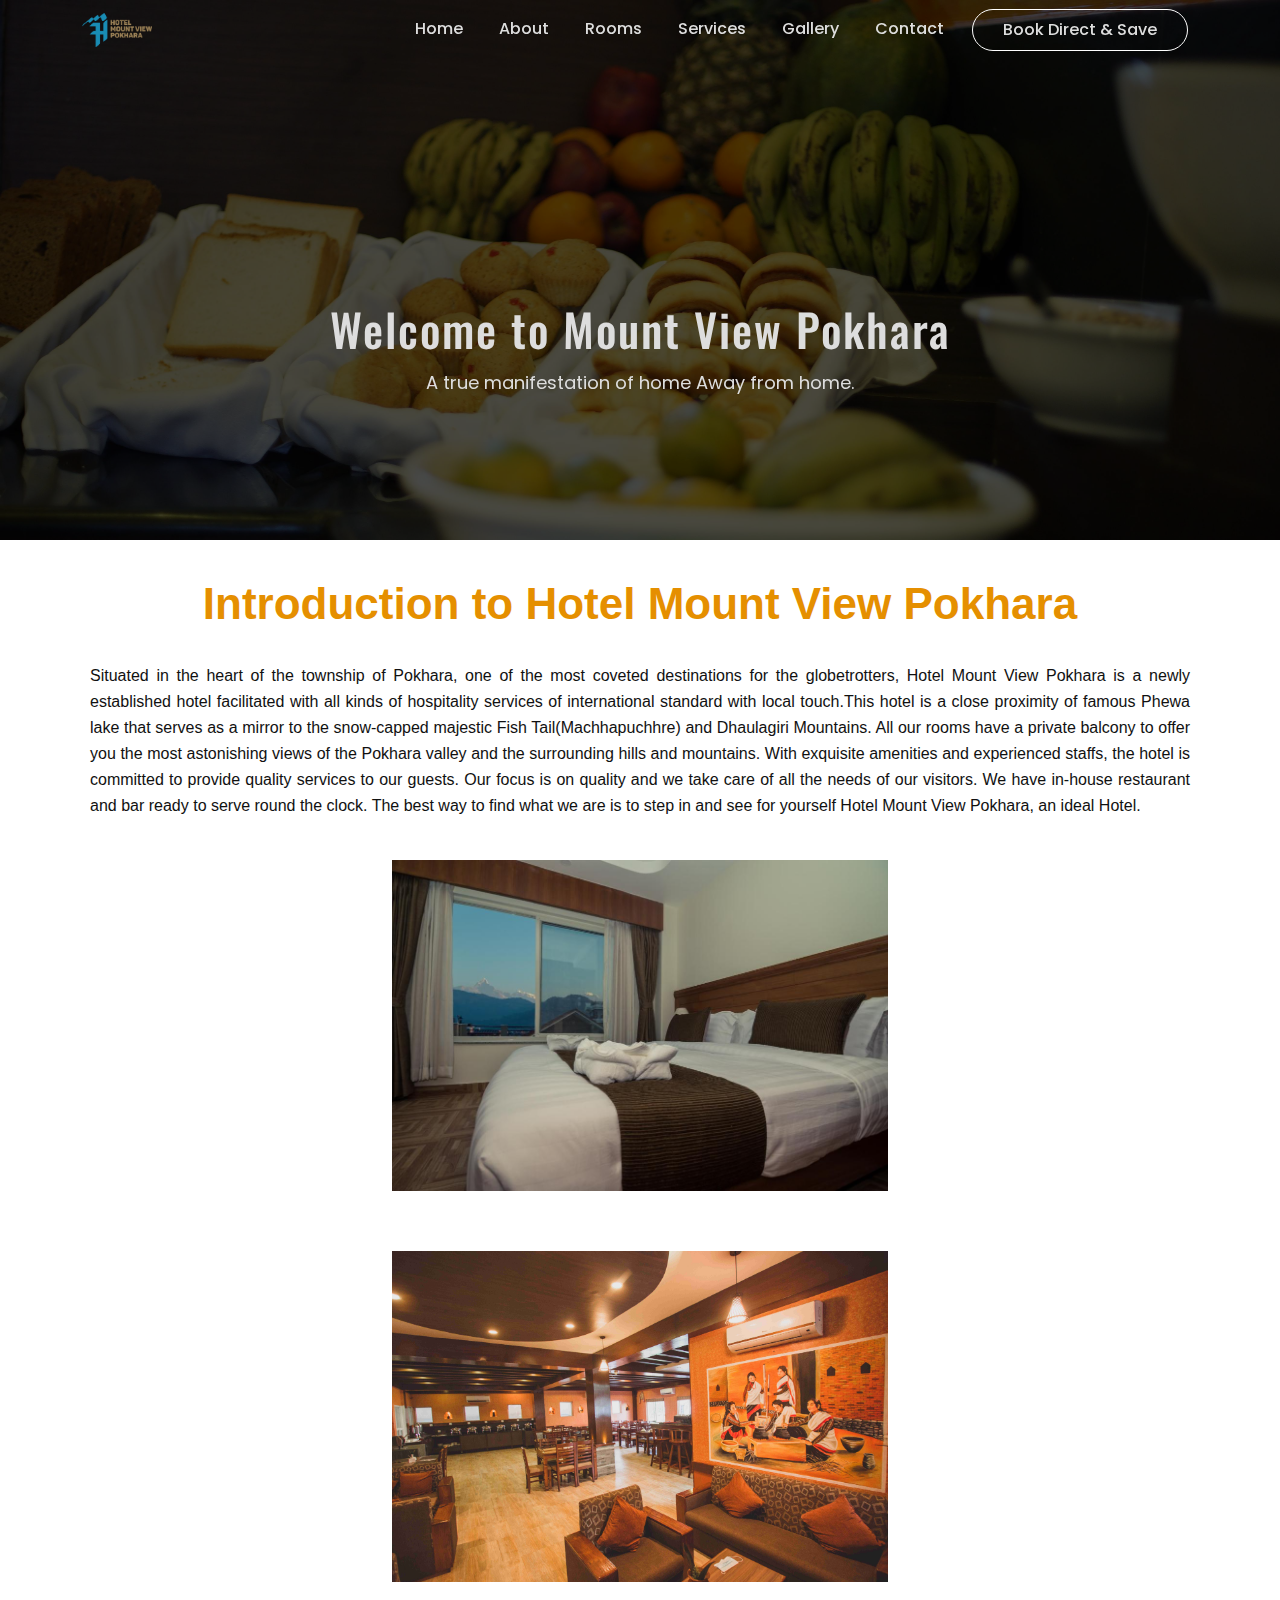
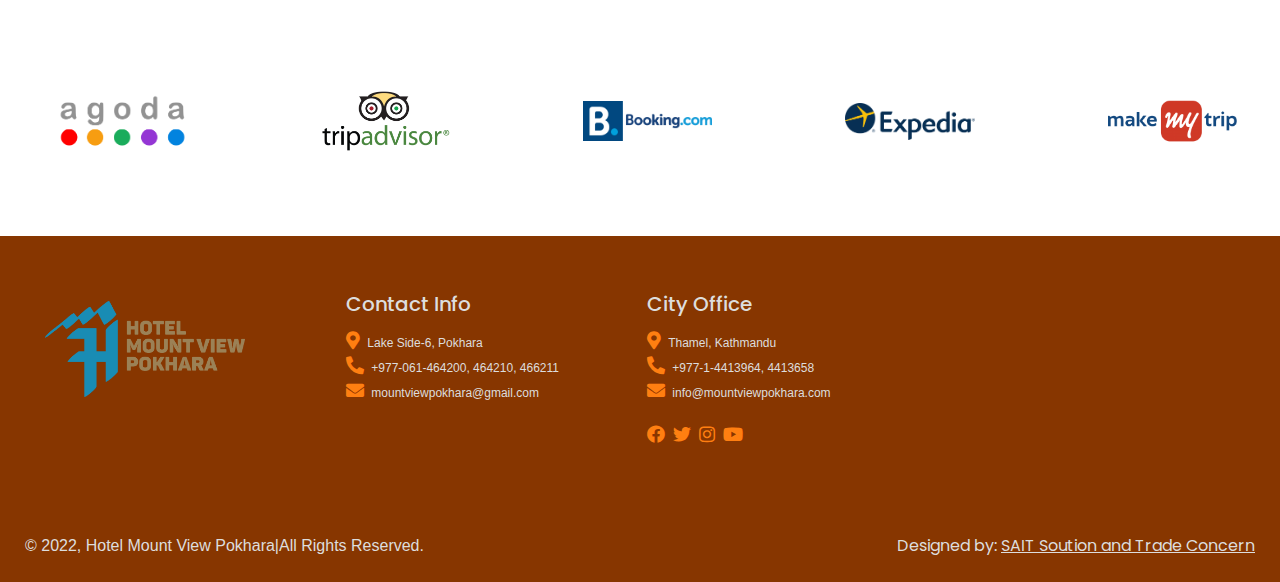
<file: about.html>
<!DOCTYPE html>
<html lang="en">
<head>
  <meta charset="UTF-8">
  <meta http-equiv="X-UA-Compatible" content="IE=edge">
  <meta name="viewport" content="width=device-width, initial-scale=1.0">
  <title>About Us</title>
  
  <link rel="icon" type="image/png" href="images/Logo.png">

  <!-- Bootstrap 5 CDN Links -->
  <link rel="stylesheet" href="https://cdnjs.cloudflare.com/ajax/libs/twitter-bootstrap/5.1.0/css/bootstrap.min.css">
  <link rel="stylesheet" href="https://cdnjs.cloudflare.com/ajax/libs/font-awesome/5.15.4/css/all.min.css">
  <link rel="stylesheet" href="about.css">

  <!-- jquery to load header -->
  <script src="https://code.jquery.com/jquery-3.6.0.min.js"></script>
     <!-- load header -->
   <script>
    $(document).ready(function(){
      $("header").load("header.html");
    });
    </script>
  
</head>
<body>
  <header>    
  </header>
<div id="carouselExampleCaptions" class="carousel slide" data-bs-ride="false">
 
  <div class="carousel-inner">
    <div class="carousel-item active">
      <img src="images/gallery/fruits basket.jpg" class="d-block w-100" alt="...">
      <div class="carousel-caption ">
        <h5>Welcome to Mount View Pokhara</h5>
        <p>A true manifestation of home Away from home.</p>
        
      </div>
    </div>
    
  </div>
  
</div>

<div class="div1">
    <h1>Introduction to Hotel Mount View Pokhara</h1>
    <p>
      Situated in the heart of the township of Pokhara, one of the most coveted destinations for the globetrotters, Hotel Mount
      View Pokhara is a newly established hotel facilitated with all kinds of hospitality services of international standard with
      local touch.This hotel is a close proximity of famous Phewa lake that serves as a mirror to the snow-capped majestic
      Fish Tail(Machhapuchhre) and Dhaulagiri Mountains. All our rooms have a private balcony to offer you the most astonishing views
      of the Pokhara valley and the surrounding hills and mountains. With exquisite amenities and experienced staffs, the hotel is committed to provide quality
      services to our guests. Our focus is on quality and we take care of all the needs of our visitors. We have in-house restaurant and bar ready to serve round the clock.
      The best way to find what we are is to step in and see for yourself Hotel Mount View Pokhara, an ideal Hotel.
    </p>
</div>  
<div class="photo">
 
    <div class="p-box">
      <img src="images/room/Double.jpg" alt="">
      
    </div>
    
    <div class="p-box">
      <img src="images/gallery/resturant1.jpg" alt="">
    </div>
   
</div>  

<div class="feature">
 
    <div class="fe-box">
      <img src="images/affiliated/agoda.png" alt="">
      
    </div>
    <div class="fe-box">
        <img src="images/affiliated/tripadvisor.png" alt="">
        
      </div>
    <div class="fe-box">
      <img src="images/affiliated/Booking_Logo.png" alt="">
    </div>
    <div class="fe-box">
      <img src="images/affiliated/expedia.png" alt="">
    </div>
    <div class="fe-box">
      <img src="images/affiliated/makemytrip.png" alt="">
    </div>
    
</div>


<section class="footer" id="contact">
    <div class="col">
      <div class="logo">
        <img src="images/Logo.png" alt="" />
      </div>
    
     
  
    </div>
   
    <div class="col">
      
    
      <h4>Contact Info</h4>
      <div class = "contact-item">
        <span>
            <i class = "fas fa-map-marker-alt"></i>
        </span>
        <span>
          Lake Side-6, Pokhara
        </span>
      </div>
      <div class = "contact-item">
        <span>
            <i class = "fas fa-phone-alt"></i>
        </span>
        <span>
          +977-061-464200, 464210, 466211
        </span>
      </div>
      <div class = "contact-item">
        <span>
            <i class = "fas fa-envelope"></i>
        </span>
        <span>
          mountviewpokhara@gmail.com
        </span>
      </div>
     
      
  
    </div>
    <div class="col">
      <h4>City Office </h4>
      
      <div class = "contact-item">
        <span>
            <i class = "fas fa-map-marker-alt"></i>
        </span>
        <span>
          Thamel, Kathmandu
        </span>
      </div>
      <div class = "contact-item">
        <span>
            <i class = "fas fa-phone-alt"></i>
        </span>
        <span>
          +977-1-4413964, 4413658
        </span>
      </div>
      <div class = "contact-item">
        <span>
            <i class = "fas fa-envelope"></i>
        </span>
        <span>
          info@mountviewpokhara.com
        </span>
      </div>
    <div class="follow">
      
      <div class="icon">
        <a href="https://www.facebook.com/mountviewpokhara/"><i class="fab fa-facebook"></i></a>
        
        <i class="fab fa-twitter"></i>
        <i class="fab fa-instagram"></i>
        <i class="fab fa-youtube"></i>
  
      </div>
    </div>
    
      
    </div>
    <div class="col">
      <iframe src="https://www.google.com/maps/embed?pb=!1m18!1m12!1m3!1d3515.993051113046!2d83.95738111439675!3d28.207523709941217!2m3!1f0!2f0!3f0!3m2!1i1024!2i768!4f13.1!3m3!1m2!1s0x3995951c0eed05e1%3A0x2797a7347f94ca8c!2sHotel%20Mount%20View%20Pokhara!5e0!3m2!1sen!2snp!4v1665728912661!5m2!1sen!2snp" width="200" height="150" margin-right="15px" margin-top="15px" style="border:0;" allowfullscreen="" loading="lazy" referrerpolicy="no-referrer-when-downgrade"></iframe>
    
     
  
    </div> 
   
    
    
    
    </div>
    <div class="line">
      <span class="divider"></span>
    </div>
    </div>
    </div>
  </section>
  
  
  
  <section class="footer copyright">
    <p>
       © 2022, Hotel Mount View Pokhara|All Rights
      Reserved.
    </p>
    <span>Designed by:
      <a href="https://www.sait.com.np/">
          <!-- <span class="logo">
    <img src="images/S.A I.T Logo. Png.png" >
  </span> -->SAIT Soution and Trade Concern
      </a>
  </span>
  </section>
  <script src="js/main.js"></script>
  <script src="https://cdn.jsdelivr.net/npm/@popperjs/core@2.11.6/dist/umd/popper.min.js" ></script>
  <script src="https://cdn.jsdelivr.net/npm/bootstrap@5.2.2/dist/js/bootstrap.min.js" ></script>
    
  </body>
  </html>
</file>
<file: about.css>
@import url('https://fonts.googleapis.com/css2?family=Oswald:wght@200;300;400;500;600;700&display=swap');
@import url('https://fonts.googleapis.com/css2?family=Poppins:wght@100;200;300;400;500;600;700;800;900&display=swap');
:root {
    /* Background Color */
    --primary-color: #021832;
    --secondary-color: #caa169;
    --bg-color: #f4f4f4;
    --bg-white: #fff;
    --bg-black: #000;

    /* Text Style */
    --primary-font: 'Poppins', sans-serif;
    --secondary-font: 'Oswald', sans-serif;
    --primary-text: #021832;
    --secondary-text: #caa169;
    --text-white: #fff;
    --text-black: #151515;
    --text-gray: #e4e4e4;
}
body {
  font-family: var(--primary-font);
  background-color: var(--bg-white);
}

a {
  text-decoration: none;
}

::-webkit-scrollbar {
  width: .375rem;
}

::-webkit-scrollbar-track {
  background: var(--secondary-color);
}

::-webkit-scrollbar-thumb {
  background: var(--primary-color);
} 

section {
  padding: 3.125rem 0;
}

.main-btn {
  font-size: 1rem;
  font-weight: 500;
  color: #DDDDDD;
  text-transform: none;
  background-color: transparent;
  border: .0625rem solid #fff;
  padding: .375rem 1.875rem;
  border-radius: 3.125rem;
  line-height: 1.75rem;
  display: inline-block;
  transition: all 0.3s ease-out 0s;
}

.main-btn:hover {
  background-color: #3F84E5;
  border-color: var(--secondary-color);
  color: #FF7F11;
}

h1 {
  font-size: 2.75rem;
  line-height: 4.25rem;
  font-weight: 700;
  color: var(--text-white);
  margin-bottom: 1.25rem;
  text-transform: none;
  font-family: var(--secondary-font);
}

h3 {
  margin-bottom: 1.875rem;
  line-height: 2.875rem;
  font-weight: 700;
  font-size: 2.25rem;
  color: var(--primary-text);
  font-family: var(--secondary-font);
}

h3 span {
  color: var(--secondary-text);
}

h5 {
  font-size: 1.5rem;
  line-height: 1;
  color: var(--primary-text);
  margin-bottom: .9375rem;
  font-weight: 500;
  font-family: var(--secondary-font);

}

h6 {
  font-size: .875rem;
  color: var(--primary-text);
  margin-bottom: .9375rem;
  text-transform: uppercase;
  font-weight: 300;
  font-family: var(--secondary-font);
}

p {
  font-size: 1rem;
  color: var(--text-black);
  line-height: 1.625rem;
}
.header_wrapper .navbar {
  position: fixed;
    top: 0;
    left: 0;
    width: 100%;
    z-index: 999;
    background-color: transparent;
    -webkit-animation: 500ms ease-in-out 0s normal none 1 running fadeInDown;
    animation: 500ms ease-in-out 0s normal none 1 running fadeInDown;
}

@keyframes fadeInDown {
    0% {
        top: -30%;
    }

    50% {
        top: -15%;
    }

    100% {
        top: 0;
    }
  
}
.header_wrapper .navbar-brand img{
  width: 70px;
}

.header_wrapper .navbar-toggler {
  border: 0;
  color: white;
  line-height: 2;
}

.header_wrapper .navbar-toggler:focus {
  box-shadow: none;
}

.header_wrapper .nav-item {
  margin: 0 .625rem;
}

.header_wrapper .nav-item .nav-link {
  font-size: 1rem;
  font-weight: 500;
  color:  #DDDDDD;
  display: inline-block;
  text-transform: none;
  font-style: 'Poppins', sans-serif;
}


.header_wrapper .nav-item .nav-link:hover {
  color:  #FF7F11;
  text-transform: none;
}
.navbar.header-scrolled .nav-link{
  color: #DDDDDD;
}
.navbar.header-scrolled {
  padding: .9375rem 0;
  background-color: #873600;
  -webkit-box-shadow: 0 .5rem .375rem -0.375rem rgb(0 0 0 / 40%);
  box-shadow: 0 .5rem .375rem -0.375rem rgb(0 0 0 / 40%);
  -webkit-transition: background 0s ease-in-out 0s, margin-top 0s ease-in-out 0s, opacity 0s ease-in-out 0s;
  transition: background 0s ease-in-out 0s, margin-top 0s ease-in-out 0s, opacity 0s ease-in-out 0s;
}




.carousel-item{
  height: 60vh;
  min-height: 300px;
}

.carousel-caption{
  bottom: 120px;
  z-index: 2;
}
.carousel-caption h5{
  font-size: 45px;
  text-transform: none;
  letter-spacing: 2px;
  margin-top: 25px;
  color: #DDDDDD
}
.carousel-caption p{
  width: 60%;
  margin: auto;
  font-size: 18px;
  line-height: 1.9;
  color: #DDDDDD
}

.carousel-inner::before{
  content: '';
  position: absolute;
  width: 100%;
  height: 100%;
  top: 0;
  left: 0;
  background: rgba(0,0,0,0.7);
  z-index: 1;
}


.div1 h1{
    text-align: center;
    color: #e58f00;
    font-family: 'Lucida Sans', 'Lucida Sans Regular', 'Lucida Grande', 'Lucida Sans Unicode', Geneva, Verdana, sans-serif;
    margin-bottom: 25px;
    margin-top: 30px;
}
.div1 p{
    color: #111;
    font-family: 'Roboto' sans-serif;
    text-align: center;
    text-align: justify;
    font-family:'Lucida Sans', 'Lucida Sans Regular', 'Lucida Grande', 'Lucida Sans Unicode', Geneva, Verdana, sans-serif ;
    margin-left: 90px;
    margin-right: 90px;
}
.photo {
    display: flex;
    align-items: center;
    justify-content: center;
    flex-wrap: wrap;
  }
  
.photo .p-box {
    width: 650px;
    text-align: center;
    padding: 25px 15px;
    
    
    margin: 10px 10;
  }
.photo .p-box img {
    width: 80%;
    margin-bottom: 10px;
  }

.feature {
    display: flex;
    align-items: center;
    justify-content: space-between;
    flex-wrap: wrap;
  }
  
  .feature .fe-box {
    width: 230px;
    text-align: center;
    padding: 25px 15px;
    padding-left: 30px;
    margin-left: 50px;
    
    
    margin: 15px 0;
  }
  
  
  
  .feature .fe-box img {
    width: 70%;
    margin-bottom: 10px;
  }

.footer {
    display: flex;
    flex-wrap: wrap;
    justify-content: space-between;
    background: #873600;
    padding-left: 40px;
    padding-right: 36px;
  }
  .footer .col {
    display: flex;
    flex-direction: column;
    align-items: flex-start;
    margin-bottom: 20px;
    margin-left: 5px;
    margin-right: 10px;
    margin-top: 5px;
  
  }
  .footer .logo img{
    width: 200px; 
    margin-top: 10px;
    
     
  }
  
  
  .footer h4{
    font-size: 20px;
    padding-bottom: 5px;
    padding-top: 1px;
    color: #dddddd;
  }
  
  .footer p{
    font-size: 13px;
    font-family: Verdana, Geneva, Tahoma, sans-serif;
    margin: 0 0 8px 0;
    color: #dddddd;
  }
  .footer a{
    font-size: 12px;
    text-decoration: none;
    color:black;
    margin-bottom: 10px;
  }
  .footer .follow {
    margin-top: 20px;
  
  }
  .footer .follow i {
    color: #FF7F11;
    padding-right: 4px;
    cursor: pointer;
    font-size: 18px;
  }
  .footer .contact-item i{
    color: #FF7F11;
    padding-right: 4px;
    
    font-size: 18px;
  }
  .footer .contact-item{
    margin-top: 1px;
  
  }
  .footer .contact-item span{
    font-size: 12px;
    font-family: Verdana, Geneva, Tahoma, sans-serif;
    color: #dddddd;
  }
  .footer .install .row img {
    border: 1px solid black;
    border-radius: 6px;
  }
  .footer .install img {
    margin: 10px 0 15px 0;
  }
  .footer .follow i:hover,
  .footer a:hover{
    color: #3F84E5;
  }
  
  .divider{
    height: 2px;
    width: 100%;
    background-color: black;
    display: inline-block;
    
  }
  .line{
    text-align: center;
    background: #873600;
  }
  
  .copyright {
    background: #873600;
    font-size: 13px;
    text-align: center;
    padding: 15px 25px 15px 25px;
  }
  .copyright .logo img{
    width: 20px; 
    margin-top: 5px;
  
     
  }
  .copyright span{
    font-size: 1rem;
    color: #dddddd;
    line-height: 1.625rem;
  }
  .copyright a{
    text-decoration: underline;
    color: #dddddd;
    font-size: 1rem;
  }
  .copyright p{
    text-decoration: none;
    color: #dddddd;
    font-size: 1rem;
  }
  .copyright a:hover{
    color: #FF7F11;
  }
  
  @media (max-width: 1199px) {
  
    /* header */
    .navbar-expand-lg .navbar-nav {
        align-items: center;
    }
  
    .navbar-expand-lg .navbar-nav .nav-link {
        padding: 0;
        font-size: .875rem;
    }
  
    .main-btn {
        font-size: .875rem;
    }
    .carousel-caption{
    bottom: 220px;
    z-index: 2;
  }
  .carousel-caption{
    bottom: 225px;
  }
  .carousel-caption h5{
    font-size: 25px;
  }
  .carousel-caption p{
    width: 100%;
    font-size: 20px;
  }
  
  }
  
  @media (max-width:991px) {
  
    /* custom css */
    section {
        padding: 1.875rem 0;
    }
  
    /* 2 Navbar */
    .header-scrolled {
        height: auto;
    }
  
    .header_wrapper .menu-navbar-nav {
        text-align: center;
        background-color: var(--bg-dark-blue);
        padding-bottom: .9375rem;
    }
  
    .header_wrapper .nav-item .nav-link {
        margin-top: .9375rem;
    }
    .carousel-caption{
      bottom: 325px;
    }
    .carousel-caption h5{
      font-size: 25px;
    }
    .carousel-caption p{
      width: 100%;
      font-size: 20px;
    }
  
    
  
  }
  
  @media (max-width: 767px) {
  
    /* custom css */
    h1 {
        font-size: 1.875rem;
        line-height: 2.5rem;
    }
  
    h3 {
        font-size: 1.75rem;
        line-height: 2.1875rem;
    }
  
    h5 {
        font-size: 1.25rem;
    }
  
    p {
        font-size: .8125rem;
        line-height: 1.5rem;
    }
    .carousel-caption{
      bottom: 225px;
    }
    .carousel-caption h5{
      font-size: 25px;
    }
    .carousel-caption p{
      width: 100%;
      font-size: 20px;
    }
    .carousel-item img{
      height: 100vh;
    }
   
  
   
  }
  @media (max-width: 424px){
    .carousel-item{
      height: 50vh;
      min-height: 300px;
    }
    .carousel-caption{
      bottom: 130px;
    }
    .carousel-caption p{
      width: 100%;
      font-size: 13px;
    }
    .feature .fe-box img{
     margin-left: 50%;
    }
    
    
  }
</file>
